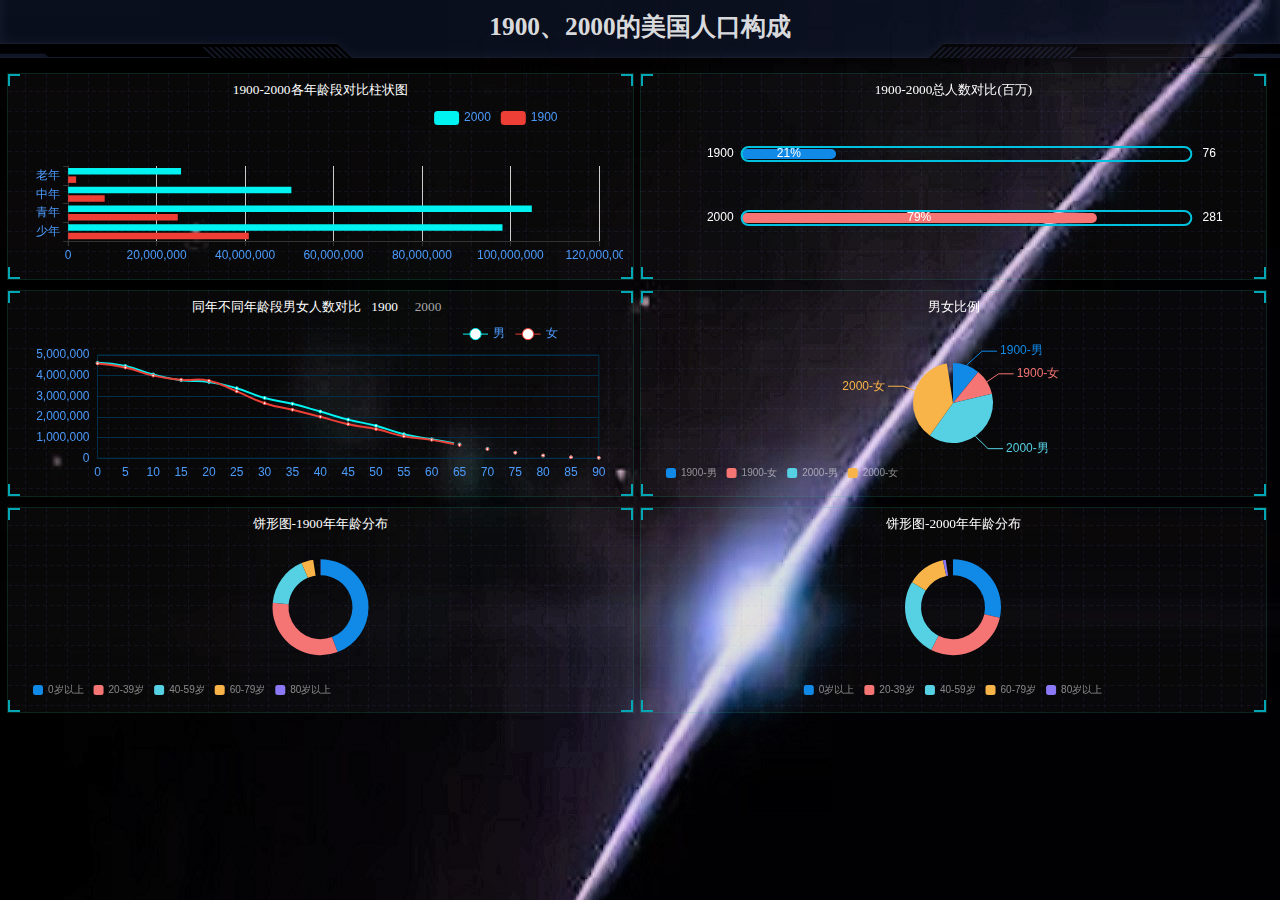
<file: index.html>
<!DOCTYPE html>
<html lang="en">
  <head>
    <meta charset="UTF-8" />
    <meta name="viewport" content="width=device-width, initial-scale=1.0" />
    <title>1900与2000的美国人口构成</title>
    <link rel="stylesheet" href="css/index.css" />
  </head>
  <body>
    <!-- 头部 -->
    <header>
      <h1>1900、2000的美国人口构成</h1>
      <div class="show-time"></div>
      <script>
        var t = null;
        t = setTimeout(time, 1000); //开始运行
        function time() {
          clearTimeout(t); //清除定时器
          dt = new Date();
          var y = dt.getFullYear();
          var mt = dt.getMonth() + 1;
          var day = dt.getDate();
          var h = dt.getHours(); //获取时
          var m = dt.getMinutes(); //获取分
          var s = dt.getSeconds(); //获取秒
          document.querySelector(".show-time").innerHTML =
            "当前时间：" +
            y +
            "年" +
            mt +
            "月" +
            day +
            "日-" +
            h +
            "时" +
            m +
            "分" +
            s +
            "秒";
          t = setTimeout(time, 1000); //设定定时器，循环运行
        }
      </script>
    </header>

    <!-- 页面主体 -->
    <section class="mainbox">
      <!-- 左侧盒子 -->
      <div class="column">
        <div class="panel bar">
          <h2>1900-2000各年龄段对比柱状图</h2>
          <!-- 图表放置盒子 -->
          <div class="chart"></div>
          <!-- 伪元素绘制盒子下边角 -->
          <div class="panel-footer"></div>
        </div>
        <div class="panel line">
          <h2>同年不同年龄段男女人数对比
            <a class="a-active" href="javascript:;">1900</a>
            <a href="javascript:;">2000</a>
          </h2>
          <div class="chart"></div>
          <div class="panel-footer"></div>
        </div>
        <div class="panel pie">
          <h2>饼形图-1900年年龄分布</h2>
          <div class="chart"></div>
          <div class="panel-footer"></div>
        </div>
      </div>
      <!-- 右侧盒子 -->
      <div class="column">
        <div class="panel bar2">
          <h2>1900-2000总人数对比(百万)</h2>
          <div class="chart"></div>
          <div class="panel-footer"></div>
        </div>
        <div class="panel pie3">
          <h2>男女比例</h2>
          <div class="chart"></div>
          <div class="panel-footer"></div>
        </div>
        <div class="panel pie2">
          <h2>饼形图-2000年年龄分布</h2>
          <div class="chart"></div>
          <div class="panel-footer"></div>
        </div>
      </div>
    </section>

    <script src="js/flexible.js"></script>
    <script src="js/echarts.min.js"></script>
    <script src="js/jquery.js"></script>
    <script src="js/index.js"></script>
  </body>
</html>
</file>
<file: css/index.css>
* {
  margin: 0;
  padding: 0;
  box-sizing: border-box;
}
li {
  list-style: none;
}
@font-face {
  font-family: electronicFont;
  src: url(../font/DS-DIGIT.TTF);
}
body {
  background: url(../images//bg.jpg) no-repeat top center;
  line-height: 1.15;
}
header {
  position: relative;
  height: 1.25rem;
  background: url(../images/head_bg.png) no-repeat;
  background-size: 100% 100%;
}
header h1 {
  font-size: 0.475rem;
  color: rgba(255, 255, 255, 0.87);
  text-align: center;
  line-height: 1rem;
}
header .show-time {
  position: absolute;
  top: 0;
  right: 0.375rem;
  line-height: 0.9375rem;
  color: rgba(255, 255, 255, 0.7);
  font-size: 0.25rem;
}
.mainbox {
  display: flex;
  min-width: 1024px;
  max-height: 1920px;
  margin: 0 auto;
  padding: 0.125rem 0.125rem 0;
}
.mainbox .column {
  flex: 5;
}
.mainbox .column:nth-child(2) {
  flex: 5;
  margin: 0 0.125rem 0.1875rem;
  overflow: hidden;
}
.mainbox .panel {
  position: relative;
  height: 3.875rem;
  padding: 0 0.1875rem 0.5rem;
  margin-bottom: 0.1875rem;
  border: 1px solid rgba(25, 186, 139, 0.17);
  background: url(../images/line.png) rgba(255, 255, 255, 0.03);
}
.mainbox .panel::before {
  position: absolute;
  top: 0;
  left: 0;
  width: 10px;
  height: 10px;
  border-left: 2px solid #02a6b5;
  border-top: 2px solid #02a6b5;
  content: '';
}
.mainbox .panel::after {
  position: absolute;
  top: 0;
  right: 0;
  width: 10px;
  height: 10px;
  border-right: 2px solid #02a6b5;
  border-top: 2px solid #02a6b5;
  content: '';
}
.mainbox .panel .panel-footer {
  position: absolute;
  bottom: 0;
  left: 0;
  width: 100%;
}
.mainbox .panel .panel-footer::before {
  position: absolute;
  bottom: 0;
  left: 0;
  width: 10px;
  height: 10px;
  border-left: 2px solid #02a6b5;
  border-bottom: 2px solid #02a6b5;
  content: '';
}
.mainbox .panel .panel-footer::after {
  position: absolute;
  bottom: 0;
  right: 0;
  width: 10px;
  height: 10px;
  border-right: 2px solid #02a6b5;
  border-bottom: 2px solid #02a6b5;
  content: '';
}
.mainbox .panel h2 {
  height: 0.6rem;
  color: #fff;
  line-height: 0.6rem;
  text-align: center;
  font-size: 0.25rem;
  font-weight: 400;
}
.mainbox .panel h2 a {
  color: #a7a7a7;
  text-decoration: none;
  margin: 0 0.125rem;
}
.mainbox .panel h2 .a-active {
  color: #fff;
}
.mainbox .panel .chart {
  height: 3rem;
}
.no {
  background-color: rgba(101, 132, 226, 0.1);
  padding: 0.1875rem;
}
.no .no-hd {
  position: relative;
  border: 1px solid rgba(25, 186, 139, 0.17);
}
.no .no-hd::before {
  position: absolute;
  top: 0;
  left: 0;
  width: 0.375rem;
  height: 0.125rem;
  border-top: 2px solid #02a6b5;
  border-left: 2px solid #02a6b5;
  content: '';
}
.no .no-hd::after {
  position: absolute;
  bottom: 0;
  right: 0;
  width: 0.375rem;
  height: 0.125rem;
  border-bottom: 2px solid #02a6b5;
  border-right: 2px solid #02a6b5;
  content: '';
}
.no .no-hd ul {
  display: flex;
}
.no .no-hd ul li {
  position: relative;
  flex: 1;
  line-height: 1rem;
  font-size: 0.875rem;
  color: #ffeb7b;
  text-align: center;
  font-family: electronicFont;
}
.no .no-hd ul li:first-child::after {
  content: '';
  position: absolute;
  top: 25%;
  right: 0;
  height: 50%;
  width: 1px;
  background-color: rgba(255, 255, 255, 0.3);
}
.no .no-bd ul {
  display: flex;
}
.no .no-bd ul li {
  flex: 1;
  text-align: center;
  color: rgba(255, 255, 255, 0.7);
  font-size: 0.225rem;
  height: 0.5rem;
  line-height: 0.5rem;
  padding-top: 0.125rem;
}
.map {
  position: relative;
  height: 10.125rem;
}
.map .map1 {
  width: 6.475rem;
  height: 6.475rem;
  position: absolute;
  top: 50%;
  left: 50%;
  transform: translate(-50%, -50%);
  background: url(../images/map.png);
  background-size: 100% 100%;
  opacity: 0.3;
}
.map .map2 {
  position: absolute;
  top: 50%;
  left: 50%;
  transform: translate(-50%, -50%);
  width: 8.0375rem;
  height: 8.0375rem;
  background: url(../images/lbx.png);
  background-size: 100% 100%;
  animation: rotate1 15s linear infinite;
  opacity: 0.6;
}
.map .map3 {
  position: absolute;
  top: 50%;
  left: 50%;
  transform: translate(-50%, -50%);
  width: 7.075rem;
  height: 7.075rem;
  background: url(../images/jt.png);
  background-size: 100% 100%;
  animation: rotate2 15s linear infinite;
}
.map .chart {
  position: absolute;
  top: 0;
  left: 0;
  height: 10.125rem;
  width: 100%;
}
@keyframes rotate1 {
  from {
    transform: translate(-50%, -50%) rotate(0deg);
  }
  to {
    transform: translate(-50%, -50%) rotate(360deg);
  }
}
@keyframes rotate2 {
  from {
    transform: translate(-50%, -50%) rotate(360deg);
  }
  to {
    transform: translate(-50%, -50%) rotate(0deg);
  }
}
/* 约束屏幕尺寸 */
@media screen and (max-width: 1024px) {
  html {
    font-size: 42px !important;
  }
}
@media screen and (min-width: 1920px) {
  html {
    font-size: 80px !important;
  }
}
</file>
